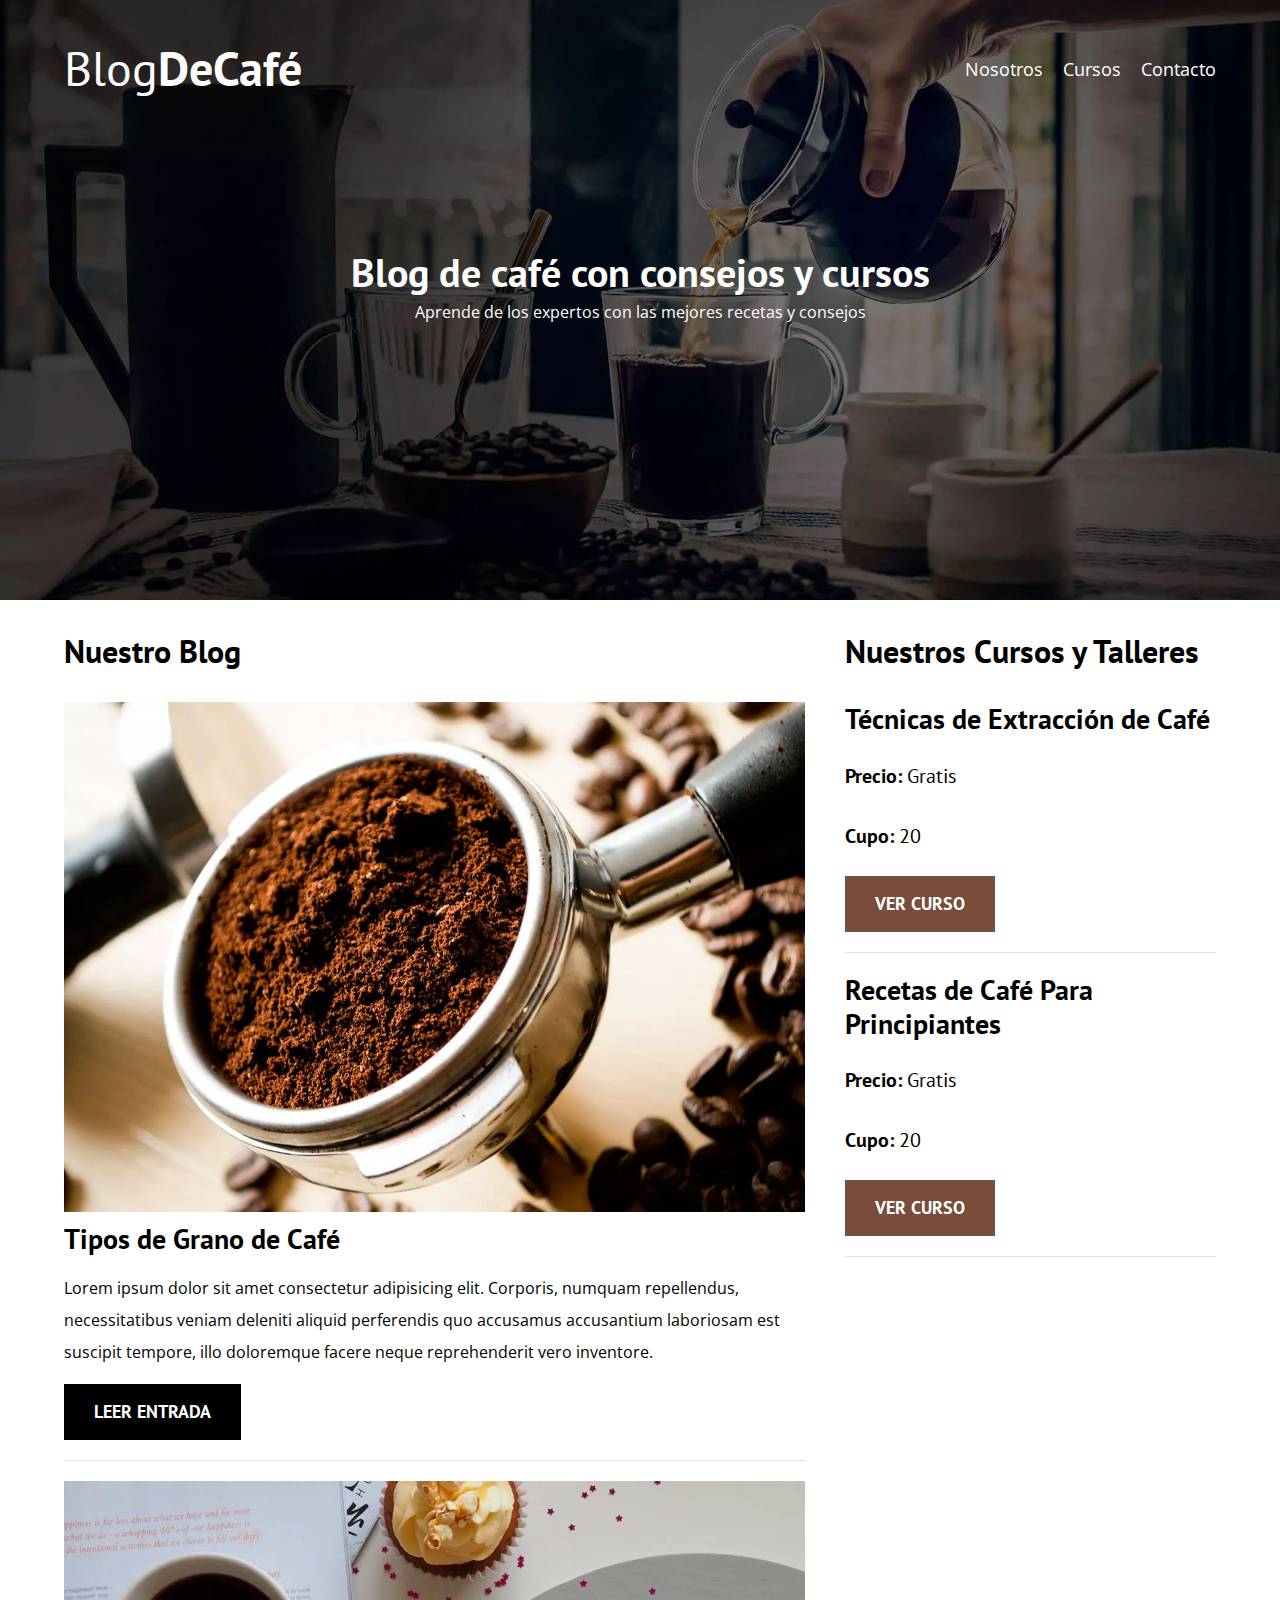
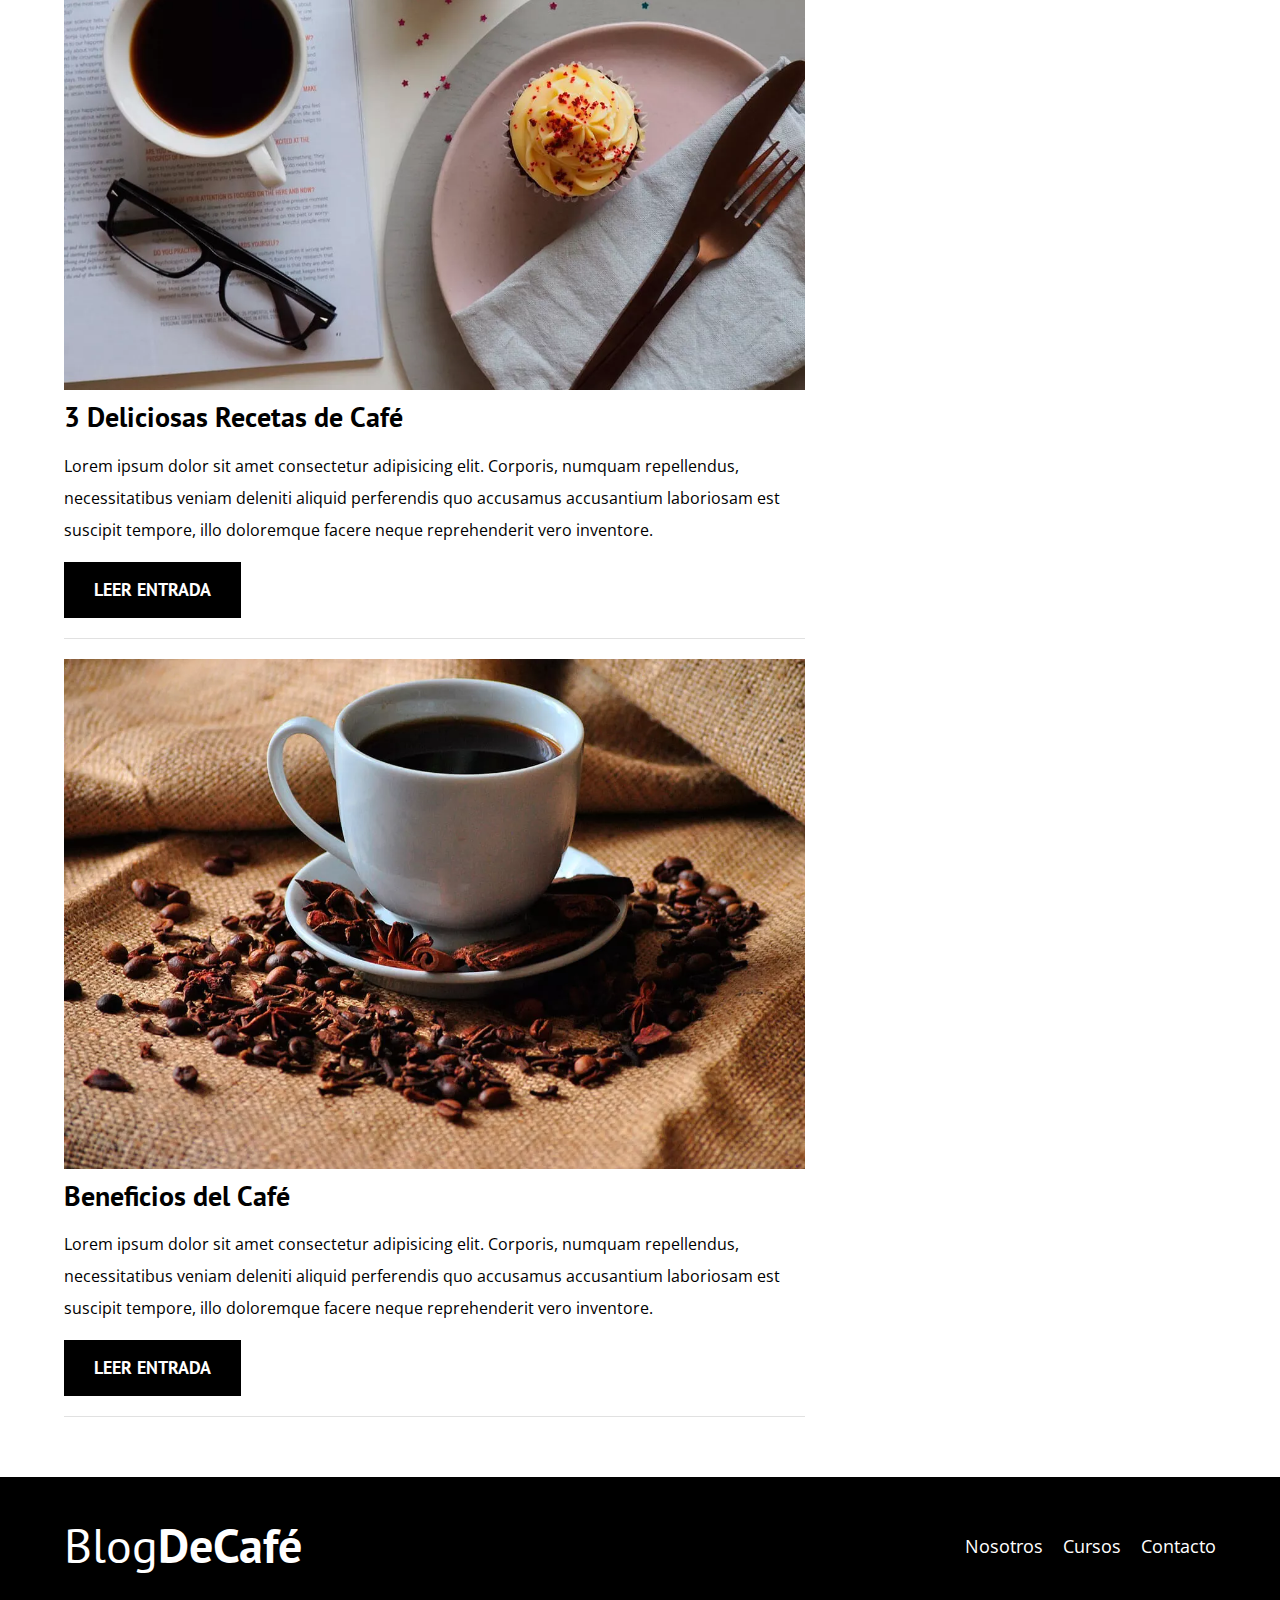
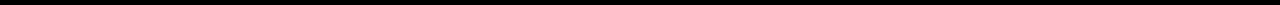
<file: index.html>
<!DOCTYPE html>
<html lang="en">
  <head>
    <meta charset="UTF-8" />
    <link rel="preload" href="css/normalize.css" as="style" />
    <link rel="stylesheet" href="css/normalize.css" />
    <link rel="preload" href="css/styles.css" as="style" />
    <link rel="stylesheet" href="css/styles.css" />
    <link rel="preconnect" href="https://fonts.googleapis.com" />
    <link rel="preconnect" href="https://fonts.gstatic.com" crossorigin />
    <link
      href="https://fonts.googleapis.com/css2?family=Open+Sans&family=PT+Sans:wght@400;700&display=swap"
      rel="stylesheet"
    />
    <meta http-equiv="X-UA-Compatible" content="IE=edge" />
    <meta name="viewport" content="width=device-width, initial-scale=1.0" />
    <title>BlogDeCafé</title>
  </head>
  <body>
    <header class="header">
      <div class="contenedor">
        <div class="barra">
          <a class="logo" href="index.html">
            <h1 class="logo__nombre no-margin centrar-texto">
              Blog<span class="logo_bold">DeCafé</span>
            </h1>
          </a>
          <nav class="navegacion">
            <a class="navegacion__enlace" href="nosotros.html">Nosotros</a>
            <a class="navegacion__enlace" href="cursos.html">Cursos</a>
            <a class="navegacion__enlace" href="contacto.html">Contacto</a>
          </nav>
        </div>
      </div>
      <div class="header__texto">
        <h2 class="no-margin">Blog de café con consejos y cursos</h2>
        <p class="no-margin">
          Aprende de los expertos con las mejores recetas y consejos
        </p>
      </div>
    </header>
    <div class="contenedor contenido-principal">
      <main class="blog">
        <h3>Nuestro Blog</h3>
        <article class="entrada">
          <div class="entrada__imagen">
            <img src="img/blog1.webp" alt="imagen blog" loading="lazy" />
          </div>
          <div class="entrada__contenido">
            <h4 class="no-margin">Tipos de Grano de Café</h4>
            <p>
              Lorem ipsum dolor sit amet consectetur adipisicing elit. Corporis,
              numquam repellendus, necessitatibus veniam deleniti aliquid
              perferendis quo accusamus accusantium laboriosam est suscipit
              tempore, illo doloremque facere neque reprehenderit vero
              inventore.
            </p>
            <a class="boton boton--primario" href="entrada.html"
              >Leer Entrada</a
            >
          </div>
        </article>
        <article class="entrada">
          <div class="entrada__imagen">
            <img src="img/blog2.webp" alt="imagen blog" loading="lazy" />
          </div>
          <div class="entrada__contenido">
            <h4 class="no-margin">3 Deliciosas Recetas de Café</h4>
            <p>
              Lorem ipsum dolor sit amet consectetur adipisicing elit. Corporis,
              numquam repellendus, necessitatibus veniam deleniti aliquid
              perferendis quo accusamus accusantium laboriosam est suscipit
              tempore, illo doloremque facere neque reprehenderit vero
              inventore.
            </p>
            <a class="boton boton--primario" href="entrada.html"
              >Leer Entrada</a
            >
          </div>
        </article>
        <article class="entrada">
          <div class="entrada__imagen">
            <img src="img/blog3.webp" alt="imagen blog" loading="lazy" />
          </div>
          <div class="entrada__contenido">
            <h4 class="no-margin">Beneficios del Café</h4>
            <p>
              Lorem ipsum dolor sit amet consectetur adipisicing elit. Corporis,
              numquam repellendus, necessitatibus veniam deleniti aliquid
              perferendis quo accusamus accusantium laboriosam est suscipit
              tempore, illo doloremque facere neque reprehenderit vero
              inventore.
            </p>
            <a class="boton boton--primario" href="entrada.html"
              >Leer Entrada</a
            >
          </div>
        </article>
      </main>
      <aside class="sidebar">
        <h3>Nuestros Cursos y Talleres</h3>
        <ul class="cursos no-padding">
          <li class="widget-curso">
            <h4 class="no-margin">Técnicas de Extracción de Café</h4>
            <p class="widget-curso__label">
              Precio:
              <span class="widget-curso__info">Gratis</span>
            </p>
            <p class="widget-curso__label">
              Cupo:
              <span class="widget-curso__info">20</span>
            </p>
            <a class="boton boton--secundario" href="entrada.html">Ver Curso</a>
          </li>
          <li class="widget-curso">
            <h4 class="no-margin">Recetas de Café Para Principiantes</h4>
            <p class="widget-curso__label">
              Precio:
              <span class="widget-curso__info">Gratis</span>
            </p>
            <p class="widget-curso__label">
              Cupo:
              <span class="widget-curso__info">20</span>
            </p>
            <a class="boton boton--secundario" href="entrada.html">Ver Curso</a>
          </li>
        </ul>
      </aside>
    </div>
    <footer class="footer">
      <div class="contenedor">
        <div class="barra">
          <a class="logo" href="index.html">
            <h1 class="logo__nombre no-margin centrar-texto">
              Blog<span class="logo_bold">DeCafé</span>
            </h1>
          </a>
          <nav class="navegacion">
            <a class="navegacion__enlace" href="nosotros.html">Nosotros</a>
            <a class="navegacion__enlace" href="cursos.html">Cursos</a>
            <a class="navegacion__enlace" href="contacto.html">Contacto</a>
          </nav>
        </div>
      </div>
    </footer>
  </body>
</html>
</file>
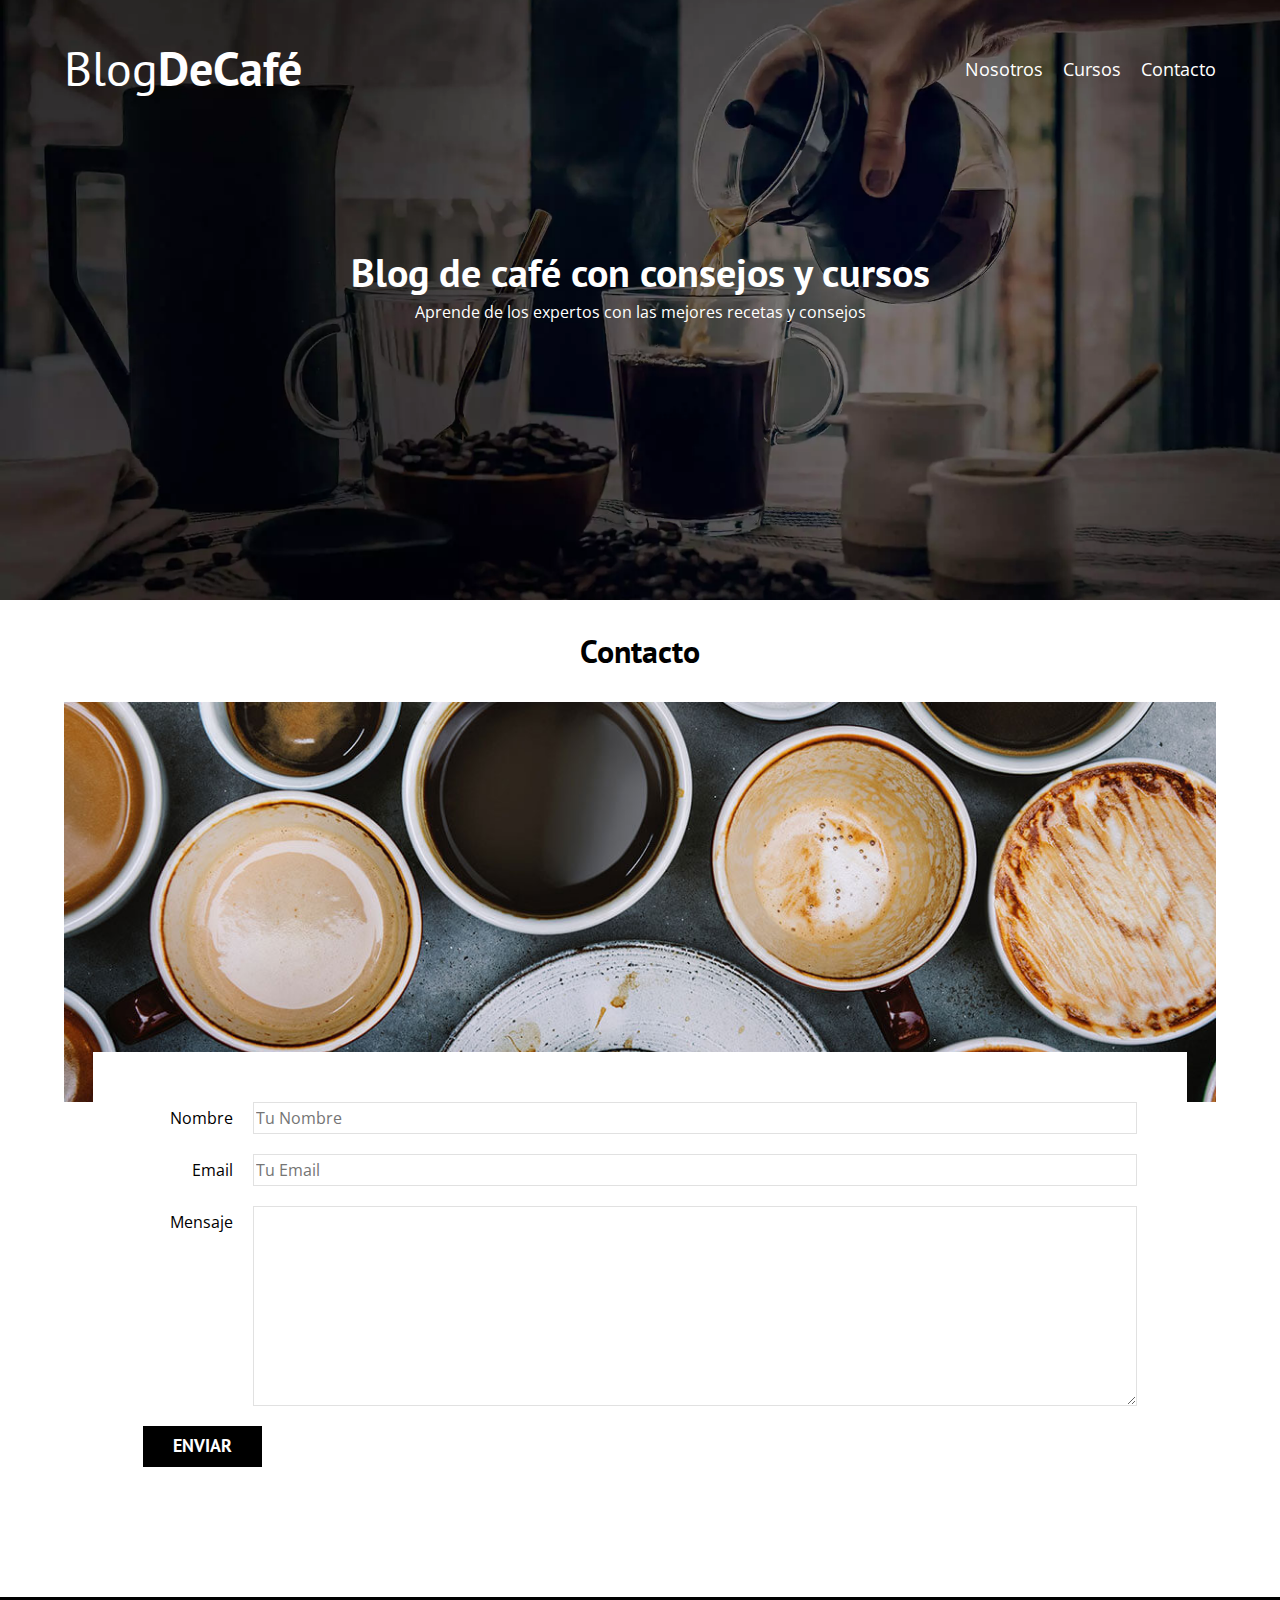
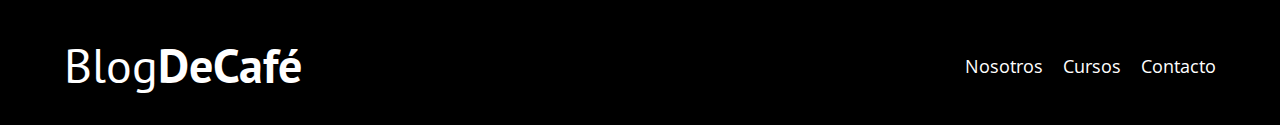
<file: contacto.html>
<!DOCTYPE html>
<html lang="en">
  <head>
    <meta charset="UTF-8" />
    <link rel="stylesheet" href="css/normalize.css" />
    <link rel="stylesheet" href="css/styles.css" />
    <link rel="preconnect" href="https://fonts.googleapis.com" />
    <link rel="preconnect" href="https://fonts.gstatic.com" crossorigin />
    <link
      href="https://fonts.googleapis.com/css2?family=Open+Sans&family=PT+Sans:wght@400;700&display=swap"
      rel="stylesheet"
    />
    <meta http-equiv="X-UA-Compatible" content="IE=edge" />
    <meta name="viewport" content="width=device-width, initial-scale=1.0" />
    <title>BlogDeCafé</title>
  </head>
  <body>
    <header class="header">
      <div class="contenedor">
        <div class="barra">
          <a class="logo" href="index.html">
            <h1 class="logo__nombre no-margin centrar-texto">
              Blog<span class="logo_bold">DeCafé</span>
            </h1>
          </a>
          <nav class="navegacion">
            <a class="navegacion__enlace" href="nosotros.html">Nosotros</a>
            <a class="navegacion__enlace" href="cursos.html">Cursos</a>
            <a class="navegacion__enlace" href="contacto.html">Contacto</a>
          </nav>
        </div>
      </div>
      <div class="header__texto">
        <h2 class="no-margin">Blog de café con consejos y cursos</h2>
        <p class="no-margin">
          Aprende de los expertos con las mejores recetas y consejos
        </p>
      </div>
    </header>
    <main class="contenedor">
      <h3 class="centrar-texto">Contacto</h3>
      <div class="contacto-bg"></div>
      <form class="formulario">
        <div class="campo">
          <label class="campo__label" for="nombre">Nombre</label>
          <input class="campo__field" type="text" id="nombre" placeholder="Tu Nombre" />
        </div>
        <div class="campo">
          <label class="campo__label" for="email">Email</label>
          <input class="campo__field" type="email" id="email" placeholder="Tu Email" />
        </div>
        <div class="campo">
          <label class="campo__label" for="mensaje">Mensaje</label>
          <textarea class="campo__field campo__field--textarea" id="mensaje"></textarea>
        </div>
        <div class="campo">
          <input type="submit" value="Enviar" class="boton boton--primario" />
        </div>
      </form>
    </main>
    <footer class="footer">
      <div class="contenedor">
        <div class="barra">
          <a class="logo" href="index.html">
            <h1 class="logo__nombre no-margin centrar-texto">
              Blog<span class="logo_bold">DeCafé</span>
            </h1>
          </a>
          <nav class="navegacion">
            <a class="navegacion__enlace" href="nosotros.html">Nosotros</a>
            <a class="navegacion__enlace" href="cursos.html">Cursos</a>
            <a class="navegacion__enlace" href="contacto.html">Contacto</a>
          </nav>
        </div>
      </div>
    </footer>
  </body>
</html>
</file>
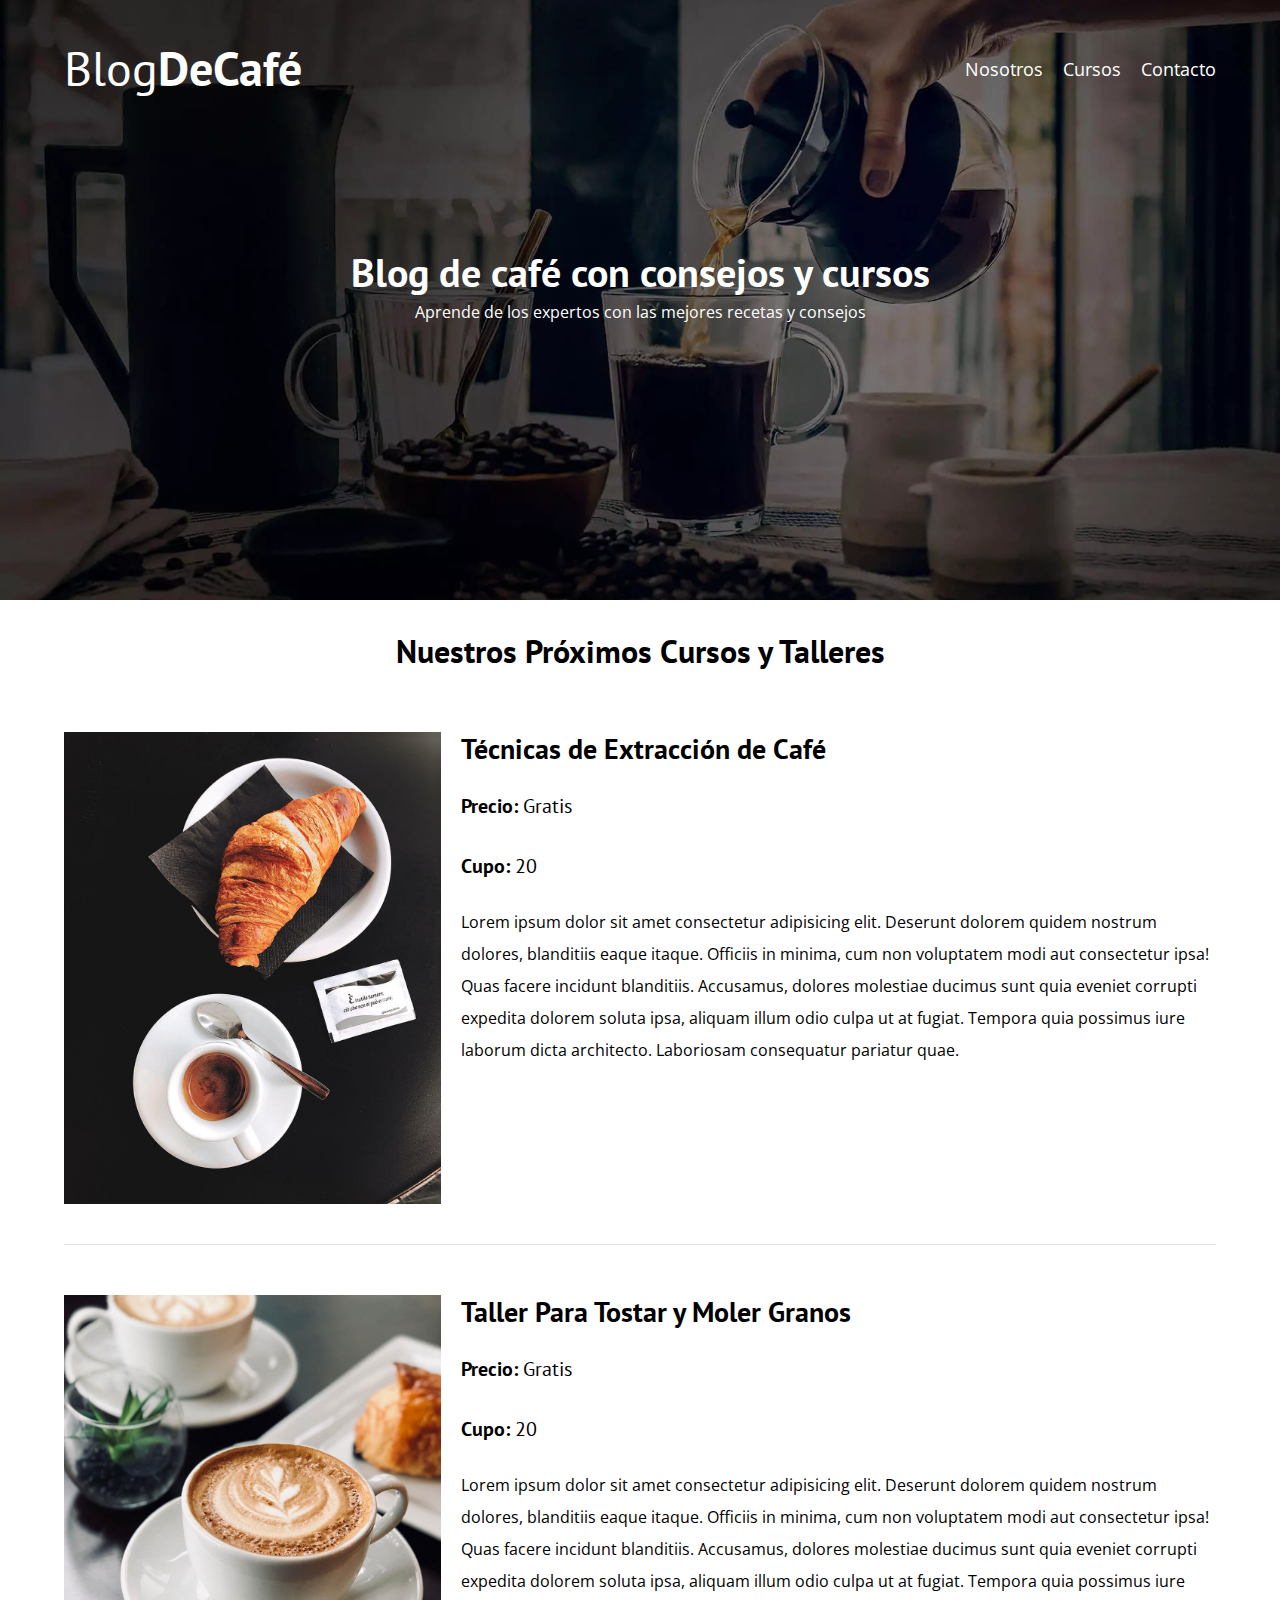
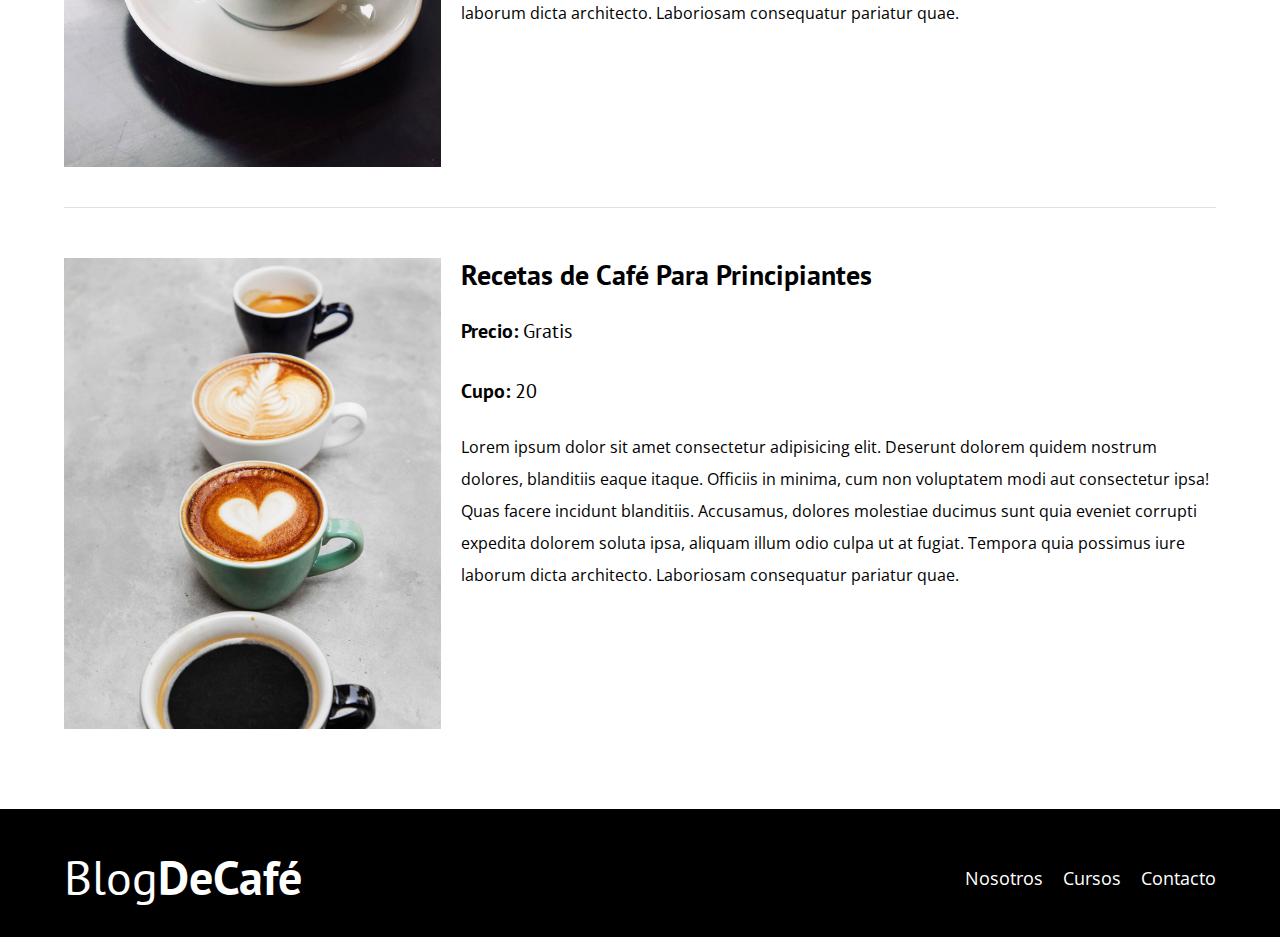
<file: cursos.html>
<!DOCTYPE html>
<html lang="en">
    <head>
        <meta charset="UTF-8">
        <link rel="stylesheet" href="css/normalize.css">
        <link rel="stylesheet" href="css/styles.css">
        <link rel="preconnect" href="https://fonts.googleapis.com">
        <link rel="preconnect" href="https://fonts.gstatic.com" crossorigin>
        <link href="https://fonts.googleapis.com/css2?family=Open+Sans&family=PT+Sans:wght@400;700&display=swap" rel="stylesheet"> 
        <meta http-equiv="X-UA-Compatible" content="IE=edge">
        <meta name="viewport" content="width=device-width, initial-scale=1.0">
        <title>BlogDeCafé</title>
    </head>
<body>
    <header class="header">
        <div class="contenedor">
            <div class="barra">
                <a class="logo" href="index.html">
                    <h1 class="logo__nombre no-margin centrar-texto">Blog<span class="logo_bold">DeCafé</span></h1>
                </a>
                <nav class="navegacion">
                    <a class="navegacion__enlace" href="nosotros.html">Nosotros</a>
                    <a class="navegacion__enlace" href="cursos.html">Cursos</a>
                    <a class="navegacion__enlace" href="contacto.html">Contacto</a>
                </nav>
            </div>
        </div>
        <div class="header__texto">
            <h2 class="no-margin">Blog de café con consejos y cursos</h2>
            <p class="no-margin">Aprende de los expertos con las mejores recetas y consejos</p>
        </div>
    </header>
    <main class="contenedor">
        <h3 class="centrar-texto">Nuestros Próximos Cursos y Talleres</h3>
        <div class="curso">
            <div class="curso__imagen">
                <img src="img/curso1.jpg" alt="Imagen del curso">
            </div>
            <div class="curso__informacion">
                <h4 class="no-margin">Técnicas de Extracción de Café</h4>
                <p class="curso__label">Precio:
                    <span class="curso__info">Gratis</span>
                </p>
                <p class="curso__label">Cupo:
                    <span class="curso__info">20</span>
                </p>
                <p class="curso__descripcion">
                    Lorem ipsum dolor sit amet consectetur adipisicing elit. Deserunt dolorem quidem nostrum dolores, blanditiis eaque itaque. Officiis in minima, cum non voluptatem modi aut consectetur ipsa! Quas facere incidunt blanditiis.
                    Accusamus, dolores molestiae ducimus sunt quia eveniet corrupti expedita dolorem soluta ipsa, aliquam illum odio culpa ut at fugiat. Tempora quia possimus iure laborum dicta architecto. Laboriosam consequatur pariatur quae.
                </p>
            </div>
        </div> <!--CURSO-->
        <div class="curso">
            <div class="curso__imagen">
                <img src="img/curso2.jpg" alt="Imagen del curso">
            </div>
            <div class="curso__informacion">
                <h4 class="no-margin">Taller Para Tostar y Moler Granos</h4>
                <p class="curso__label">Precio:
                    <span class="curso__info">Gratis</span>
                </p>
                <p class="curso__label">Cupo:
                    <span class="curso__info">20</span>
                </p>
                <p class="curso__descripcion">
                    Lorem ipsum dolor sit amet consectetur adipisicing elit. Deserunt dolorem quidem nostrum dolores, blanditiis eaque itaque. Officiis in minima, cum non voluptatem modi aut consectetur ipsa! Quas facere incidunt blanditiis.
                    Accusamus, dolores molestiae ducimus sunt quia eveniet corrupti expedita dolorem soluta ipsa, aliquam illum odio culpa ut at fugiat. Tempora quia possimus iure laborum dicta architecto. Laboriosam consequatur pariatur quae.
                </p>
            </div>
        </div> <!--CURSO-->
        <div class="curso">
            <div class="curso__imagen">
                <img src="img/curso3.jpg" alt="Imagen del curso">
            </div>
            <div class="curso__informacion">
                <h4 class="no-margin">Recetas de Café Para Principiantes</h4>
                <p class="curso__label">Precio:
                    <span class="curso__info">Gratis</span>
                </p>
                <p class="curso__label">Cupo:
                    <span class="curso__info">20</span>
                </p>
                <p class="curso__descripcion">
                    Lorem ipsum dolor sit amet consectetur adipisicing elit. Deserunt dolorem quidem nostrum dolores, blanditiis eaque itaque. Officiis in minima, cum non voluptatem modi aut consectetur ipsa! Quas facere incidunt blanditiis.
                    Accusamus, dolores molestiae ducimus sunt quia eveniet corrupti expedita dolorem soluta ipsa, aliquam illum odio culpa ut at fugiat. Tempora quia possimus iure laborum dicta architecto. Laboriosam consequatur pariatur quae.
                </p>
            </div>
        </div> <!--CURSO-->
    </main>
    <footer class="footer">
        <div class="contenedor">
            <div class="barra">
                <a class="logo" href="index.html">
                    <h1 class="logo__nombre no-margin centrar-texto">Blog<span class="logo_bold">DeCafé</span></h1>
                </a>
                <nav class="navegacion">
                    <a class="navegacion__enlace" href="nosotros.html">Nosotros</a>
                    <a class="navegacion__enlace" href="cursos.html">Cursos</a>
                    <a class="navegacion__enlace" href="contacto.html">Contacto</a>
                </nav>
            </div>
        </div>
    </footer>
</body>
</html>
</file>
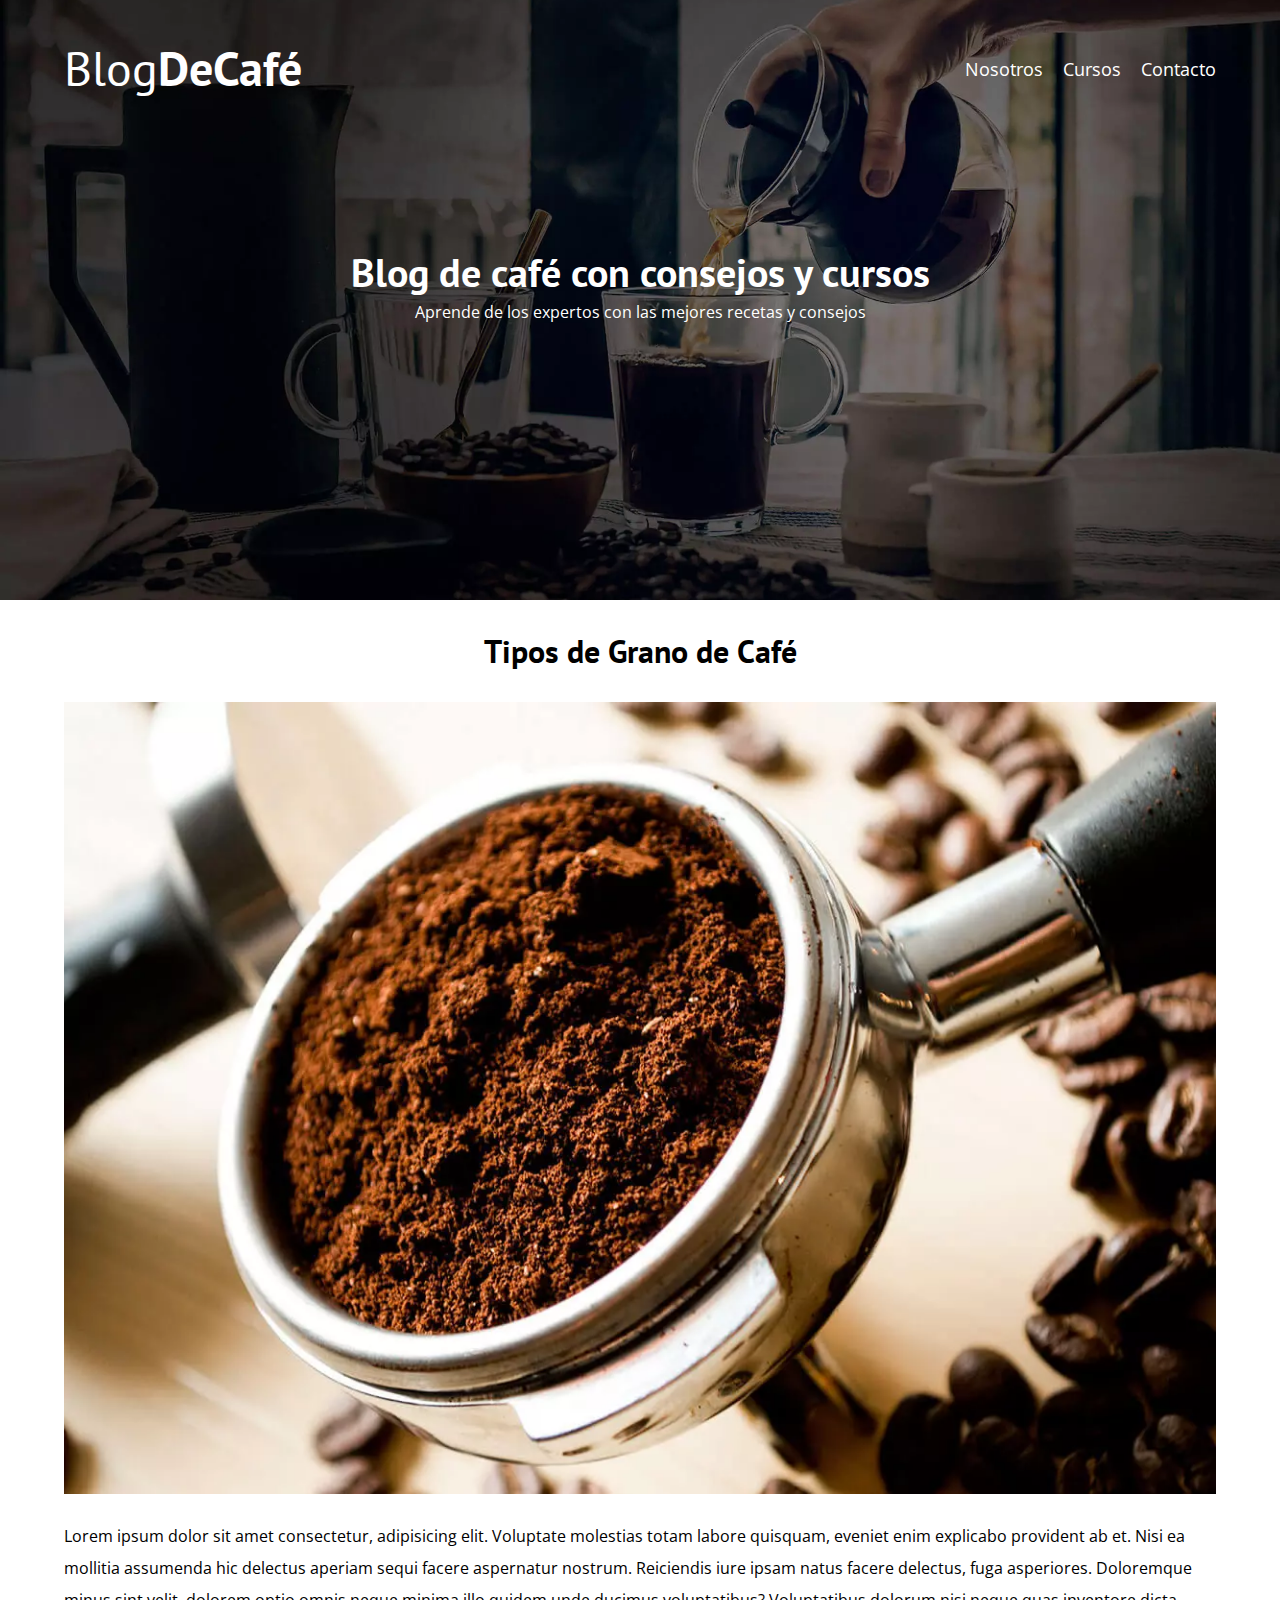
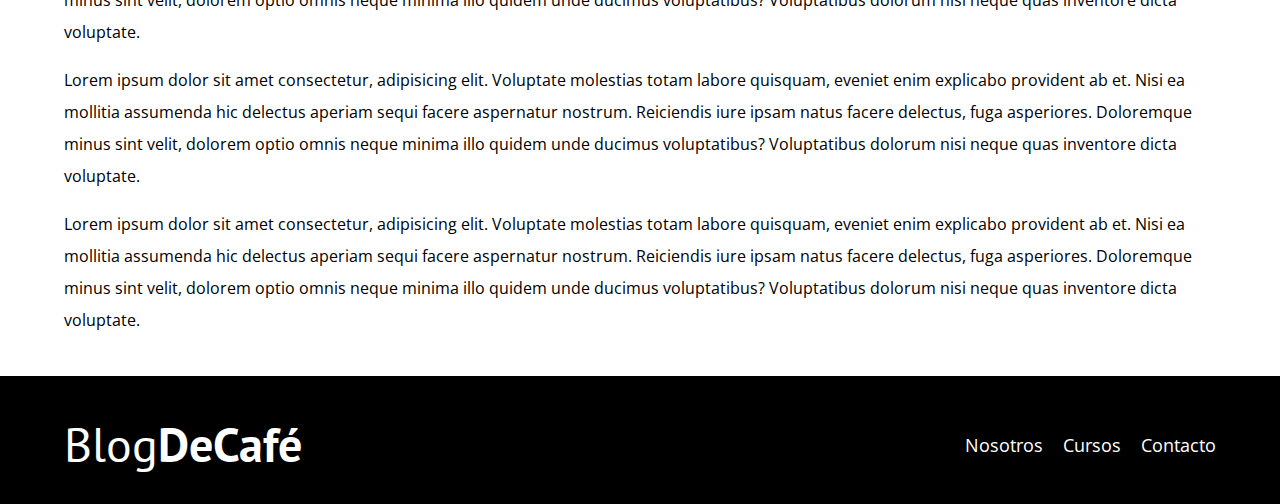
<file: entrada.html>
<!DOCTYPE html>
<html lang="en">
    <head>
        <meta charset="UTF-8">
        <link rel="stylesheet" href="css/normalize.css">
        <link rel="stylesheet" href="css/styles.css">
        <link rel="preconnect" href="https://fonts.googleapis.com">
        <link rel="preconnect" href="https://fonts.gstatic.com" crossorigin>
        <link href="https://fonts.googleapis.com/css2?family=Open+Sans&family=PT+Sans:wght@400;700&display=swap" rel="stylesheet"> 
        <meta http-equiv="X-UA-Compatible" content="IE=edge">
        <meta name="viewport" content="width=device-width, initial-scale=1.0">
        <title>BlogDeCafé</title>
    </head>
<body>
    <header class="header">
        <div class="contenedor">
            <div class="barra">
                <a class="logo" href="index.html">
                    <h1 class="logo__nombre no-margin centrar-texto">Blog<span class="logo_bold">DeCafé</span></h1>
                </a>
                <nav class="navegacion">
                    <a class="navegacion__enlace" href="nosotros.html">Nosotros</a>
                    <a class="navegacion__enlace" href="cursos.html">Cursos</a>
                    <a class="navegacion__enlace" href="contacto.html">Contacto</a>
                </nav>
            </div>
        </div>
        <div class="header__texto">
            <h2 class="no-margin">Blog de café con consejos y cursos</h2>
            <p class="no-margin">Aprende de los expertos con las mejores recetas y consejos</p>
        </div>
    </header>
    <main class="contenedor">
        <h3 class="centrar-texto">Tipos de Grano de Café</h3>
        <img src="img/blog1.webp" alt="imagen blog">
        <p>Lorem ipsum dolor sit amet consectetur, adipisicing elit. Voluptate molestias totam labore quisquam, eveniet enim explicabo provident ab et. Nisi ea mollitia assumenda hic delectus aperiam sequi facere aspernatur nostrum.
        Reiciendis iure ipsam natus facere delectus, fuga asperiores. Doloremque minus sint velit, dolorem optio omnis neque minima illo quidem unde ducimus voluptatibus? Voluptatibus dolorum nisi neque quas inventore dicta voluptate.</p>
        <p>Lorem ipsum dolor sit amet consectetur, adipisicing elit. Voluptate molestias totam labore quisquam, eveniet enim explicabo provident ab et. Nisi ea mollitia assumenda hic delectus aperiam sequi facere aspernatur nostrum.
        Reiciendis iure ipsam natus facere delectus, fuga asperiores. Doloremque minus sint velit, dolorem optio omnis neque minima illo quidem unde ducimus voluptatibus? Voluptatibus dolorum nisi neque quas inventore dicta voluptate.</p>
        <p>Lorem ipsum dolor sit amet consectetur, adipisicing elit. Voluptate molestias totam labore quisquam, eveniet enim explicabo provident ab et. Nisi ea mollitia assumenda hic delectus aperiam sequi facere aspernatur nostrum.
        Reiciendis iure ipsam natus facere delectus, fuga asperiores. Doloremque minus sint velit, dolorem optio omnis neque minima illo quidem unde ducimus voluptatibus? Voluptatibus dolorum nisi neque quas inventore dicta voluptate.</p>
    </main>
    <footer class="footer">
        <div class="contenedor">
            <div class="barra">
                <a class="logo" href="index.html">
                    <h1 class="logo__nombre no-margin centrar-texto">Blog<span class="logo_bold">DeCafé</span></h1>
                </a>
                <nav class="navegacion">
                    <a class="navegacion__enlace" href="nosotros.html">Nosotros</a>
                    <a class="navegacion__enlace" href="cursos.html">Cursos</a>
                    <a class="navegacion__enlace" href="contacto.html">Contacto</a>
                </nav>
            </div>
        </div>
    </footer>
</body>
</html>
</file>
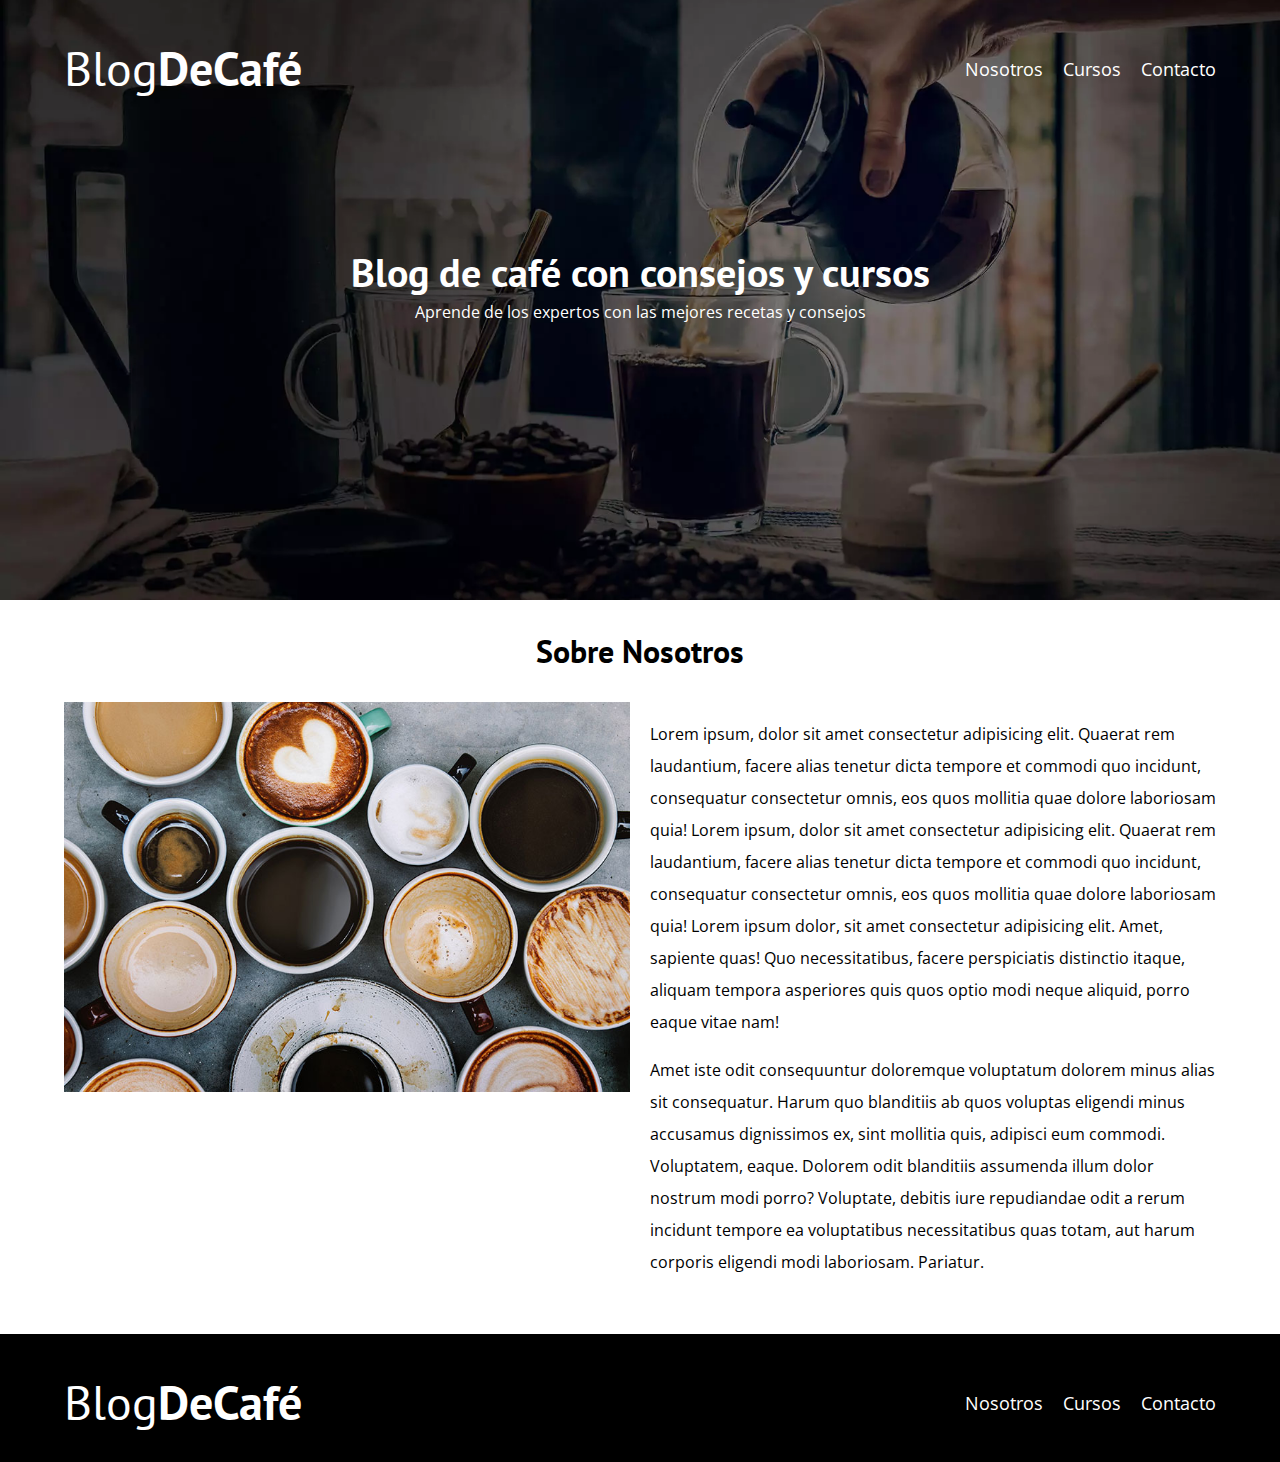
<file: nosotros.html>
<!DOCTYPE html>
<html lang="en">
    <head>
        <meta charset="UTF-8">
        <link rel="stylesheet" href="css/normalize.css">
        <link rel="stylesheet" href="css/styles.css">
        <link rel="preconnect" href="https://fonts.googleapis.com">
        <link rel="preconnect" href="https://fonts.gstatic.com" crossorigin>
        <link href="https://fonts.googleapis.com/css2?family=Open+Sans&family=PT+Sans:wght@400;700&display=swap" rel="stylesheet"> 
        <meta http-equiv="X-UA-Compatible" content="IE=edge">
        <meta name="viewport" content="width=device-width, initial-scale=1.0">
        <title>BlogDeCafé</title>
    </head>
<body>
    <header class="header">
        <div class="contenedor">
            <div class="barra">
                <a class="logo" href="index.html">
                    <h1 class="logo__nombre no-margin centrar-texto">Blog<span class="logo_bold">DeCafé</span></h1>
                </a>
                <nav class="navegacion">
                    <a class="navegacion__enlace" href="nosotros.html">Nosotros</a>
                    <a class="navegacion__enlace" href="cursos.html">Cursos</a>
                    <a class="navegacion__enlace" href="contacto.html">Contacto</a>
                </nav>
            </div>
        </div>
        <div class="header__texto">
            <h2 class="no-margin">Blog de café con consejos y cursos</h2>
            <p class="no-margin">Aprende de los expertos con las mejores recetas y consejos</p>
        </div>
    </header>
    <main class="contenedor">
        <h3 class="centrar-texto">Sobre Nosotros</h3>
        <div class="sobre-nosotros">
            <div class="sobre-nosotros__imagen">
                <img src="img/nosotros.jpg" alt="imagen nosotros">
            </div>
            <div class="sobre-nosotros__texto">
                <p>
                Lorem ipsum, dolor sit amet consectetur adipisicing elit. Quaerat rem laudantium, facere alias tenetur dicta tempore et commodi quo incidunt, consequatur consectetur omnis, eos quos mollitia quae dolore laboriosam quia! Lorem ipsum, dolor sit amet consectetur adipisicing elit. Quaerat rem laudantium, facere alias tenetur dicta tempore et commodi quo incidunt, consequatur consectetur omnis, eos quos mollitia quae dolore laboriosam quia!
                Lorem ipsum dolor, sit amet consectetur adipisicing elit. Amet, sapiente quas! Quo necessitatibus, facere perspiciatis distinctio itaque, aliquam tempora asperiores quis quos optio modi neque aliquid, porro eaque vitae nam!
                </p>
                <p>
                Amet iste odit consequuntur doloremque voluptatum dolorem minus alias sit consequatur. Harum quo blanditiis ab quos voluptas eligendi minus accusamus dignissimos ex, sint mollitia quis, adipisci eum commodi. Voluptatem, eaque.
                Dolorem odit blanditiis assumenda illum dolor nostrum modi porro? Voluptate, debitis iure repudiandae odit a rerum incidunt tempore ea voluptatibus necessitatibus quas totam, aut harum corporis eligendi modi laboriosam. Pariatur.
                </p>
            </div>
        </div>
    </main>
    <footer class="footer">
        <div class="contenedor">
            <div class="barra">
                <a class="logo" href="index.html">
                    <h1 class="logo__nombre no-margin centrar-texto">Blog<span class="logo_bold">DeCafé</span></h1>
                </a>
                <nav class="navegacion">
                    <a class="navegacion__enlace" href="nosotros.html">Nosotros</a>
                    <a class="navegacion__enlace" href="cursos.html">Cursos</a>
                    <a class="navegacion__enlace" href="contacto.html">Contacto</a>
                </nav>
            </div>
        </div>
    </footer>
</body>
</html>
</file>
<file: css/styles.css>
:root {
  --fuenteParrafos: "Open Sans", sans-serif;
  --fuenteHeading: "PT Sans", sans-serif;
  --primario: #784d3c;
  --blanco: #fff;
  --negro: #000;
  --gris: #e1e1e1;
}
html {
  box-sizing: border-box;
  font-size: 62.5%;
}
*,
*:before,
*:after {
  box-sizing: inherit;
}
body {
  font-family: var(--fuenteParrafos);
  font-size: 1.6rem;
  line-height: 2;
}

/* GLOBALES */
.contenedor {
  /* max-width: 120rem;
    width: 90%; */
  width: min(
    90%,
    120rem
  ); /* Utiliza el valor mas chico, reemplaza las lineas previas */
  margin: 0 auto;
}
a {
  text-decoration: none;
}
h1,
h2,
h3,
h4 {
  font-family: var(--fuenteHeading);
  line-height: 1.2;
}
h1 {
  font-size: 4.8rem;
}
h2 {
  font-size: 4rem;
}
h3 {
  font-size: 3.2rem;
}
h4 {
  font-size: 2.8rem;
}
img {
  max-width: 100%;
}

/* UTILIDADES */
.no-margin {
  margin: 0;
}
.no-padding {
  padding: 0;
}
.centrar-texto {
  text-align: center;
}

/* HEADER */
.header {
  background-image: url(../img/banner.webp);
  height: 60rem;
  background-size: cover;
  background-repeat: no-repeat;
  background-position: center center;
}
.header__texto {
  text-align: center;
  color: var(--blanco);
  margin-top: 5rem;
}
@media (min-width: 768px) {
  .header__texto {
    margin-top: 15rem;
  }
}

/* BARRA */
.barra {
  padding-top: 4rem;
}
@media (min-width: 768px) {
  .barra {
    display: flex;
    justify-content: space-between;
    align-items: center;
  }
}
.logo {
  color: var(--blanco);
}
.logo__nombre {
  font-weight: 400;
}
.logo_bold {
  font-weight: 700;
}
@media (min-width: 768px) {
  .navegacion {
    display: flex;
    gap: 2rem;
  }
}
.navegacion__enlace {
  display: block;
  text-align: center;
  font-size: 1.8rem;
  color: var(--blanco);
}

/* CONTENIDO PRINCIPAL */
@media (min-width: 768px) {
  .contenido-principal {
    display: grid;
    grid-template-columns: 2fr 1fr;
    column-gap: 4rem;
  }
}
.entrada,
.widget-curso,
.curso {
  border-bottom: 1px solid var(--gris);
  margin-bottom: 2rem;
}
.entrada:last-of-type .widget-curso:last-of-type,
.curso:last-of-type {
  border: none;
  margin-bottom: 0;
}
.boton {
  display: block;
  font-family: var(--fuenteHeading);
  color: var(--blanco);
  text-align: center;
  padding: 1rem 3rem;
  font-size: 1.8rem;
  text-transform: uppercase;
  font-weight: 700;
  margin-bottom: 2rem;
  border: none;
}
.boton:hover {
  cursor: pointer;
}
@media (min-width: 768px) {
  .boton {
    display: inline-block;
  }
}
.boton--primario {
  background-color: var(--negro);
}
.boton--secundario {
  background-color: var(--primario);
}
.cursos {
  list-style: none;
}
.widget-curso__label,
.curso__label {
  font-family: var(--fuenteHeading);
  font-weight: 700;
}
.widget-curso__info,
.curso__info {
  font-weight: 400;
}
.widget-curso__label,
.widget-curso__info,
.curso__label,
.curso__info {
  font-size: 2rem;
}

/* FOOTER */
.footer {
  background-color: var(--negro);
  padding-bottom: 3rem;
  margin-top: 4rem;
}

/* SOBRE NOSOTROS */
@media (min-width: 768px) {
  .sobre-nosotros {
    display: grid;
    grid-template-columns: repeat(2, 1fr);
    column-gap: 2rem;
  }
  /* METODO CON FLEXBOX    
    .sobre-nosotros {
        display: flex;
        gap: 2rem;
    }
    .sobre-nosotros__imagen,
    .sobre-nosotros__texto {
        flex-basis: 50%;
    }
    */
}

/* CURSOS */
.curso {
  padding: 3rem 0;
}
@media (min-width: 768px) {
  .curso {
    display: grid;
    grid-template-columns: 1fr 2fr;
    column-gap: 2rem;
  }
}
/* 
.curso__label y .curso__info definidos con widget
*/

/* CONTACTO */
.contacto-bg {
  background-image: url(../img/contacto.jpg);
  height: 40rem;
  background-size: cover;
  background-repeat: no-repeat;
}
.formulario {
  background-color: var(--blanco);
  margin: -5rem auto 0 auto;
  width: 95%;
  padding: 5rem;
}
.campo {
  display: flex;
  margin-bottom: 2rem;
  text-align: right;
  gap: 2rem;
}
.campo__label {
  flex: 0 0 9rem;
}
.campo__field {
  flex: 1;
  border: 1px solid var(--gris);
}
.campo__field--textarea {
  height: 20rem;
}
</file>
